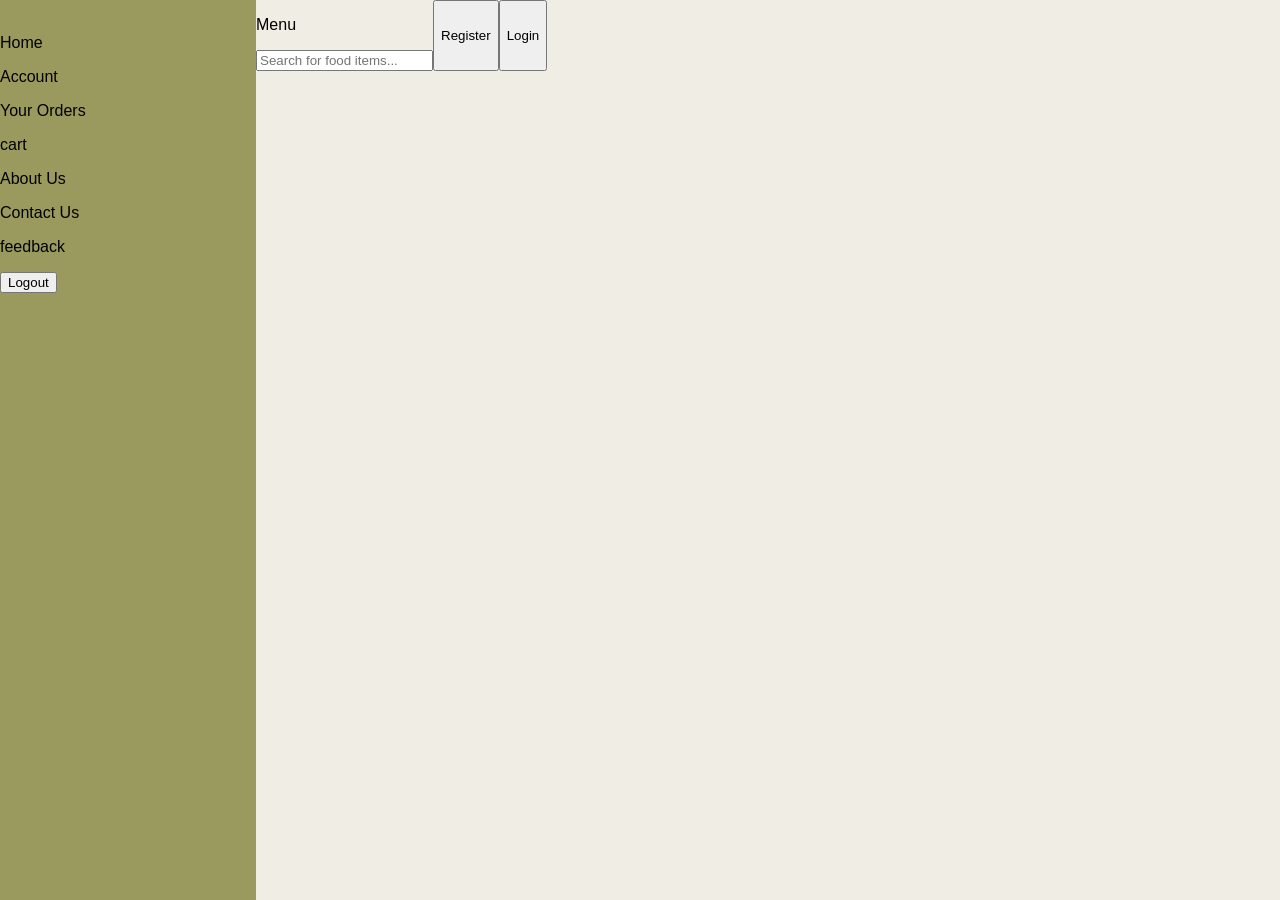
<file: index.html>
<!DOCTYPE html>
<html lang="en">
<head>
    <meta charset="UTF-8">
    <meta name="viewport" content="width=device-width, initial-scale=1.0">
    <title>Document</title>
</head>
<body onload="window.location.href='dashboard.html'">
    
</body>
</html>
</file>
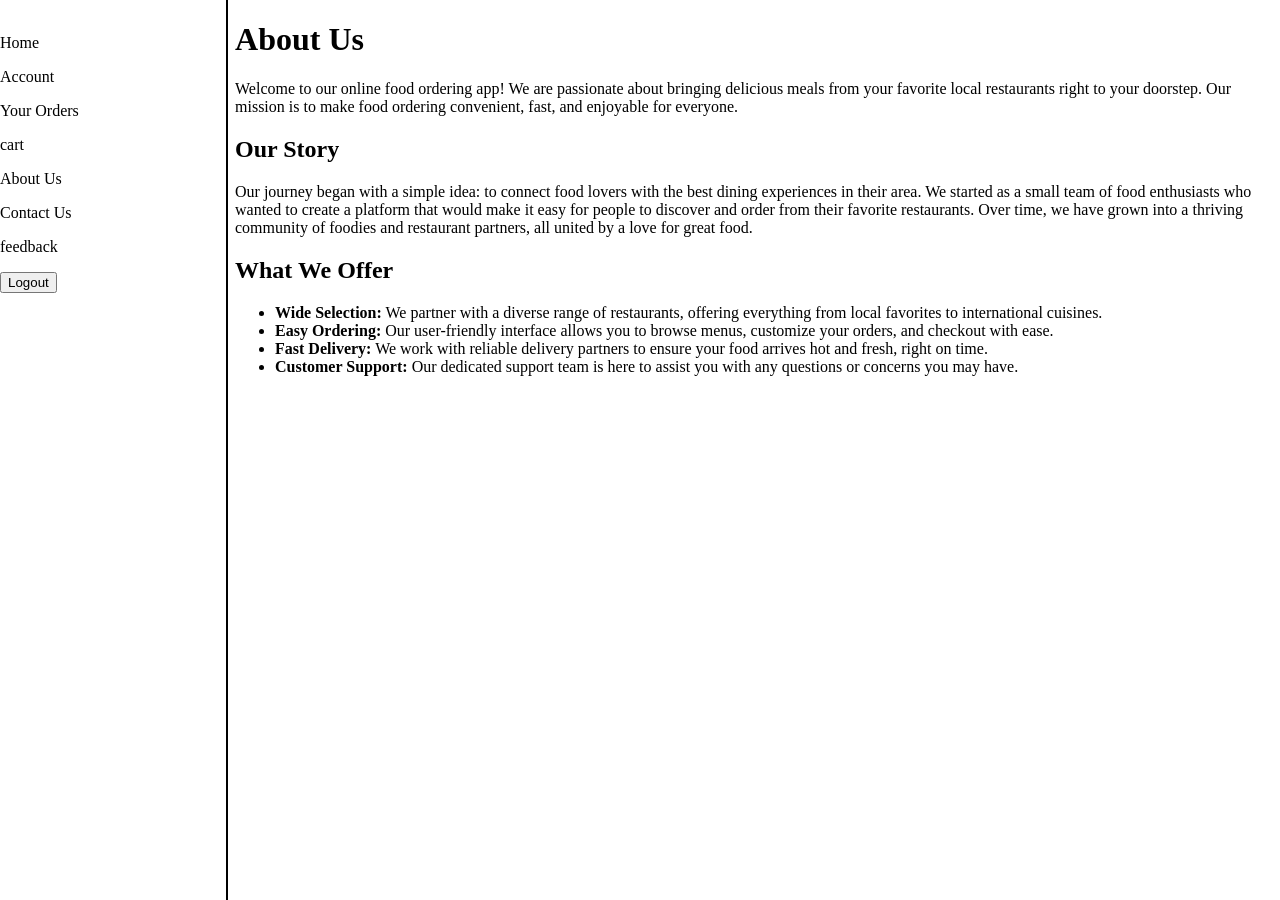
<file: About_page.html>
<!DOCTYPE html>
<html lang="en" style="height : 100%;">
<head>
    <meta charset="UTF-8">
    <meta name="viewport" content="width=device-width, initial-scale=1.0">
    <title>Online Food Ordering App - About Us</title>
</head>
<body style = "height: 100%; margin: 0;">
    <div style = "height: 100%; display: flex;">
        <div id="Side Bar" style ="border-right : 2pt solid black ; width : 30%; padding-right : 69px; height : 100%; margin-right : 5pt">
            <img id = "logo">
            <p onclick="window.location.href='dashboard.html'">Home</p>
            <p onclick="window.location.href='Account_page.html'">Account</p>
            <p onclick="window.location.href='Orders_page.html'">Your Orders</p>
            <p onclick="window.location.href='Cart_page.html'">cart</p>
            <p onclick="window.location.href='About_page.html'">About Us</p>
            <P onclick="window.location.href='Contact_page.html'">Contact Us</P>
            <p onclick="window.location.href='Feedback_page.html'">feedback</p>
            <button onclick="logout()">Logout</button>
        </div>

        <div>
            <h1>About Us</h1>
            <p>Welcome to our online food ordering app! We are passionate about bringing delicious meals from your favorite local restaurants right to your doorstep. Our mission is to make food ordering convenient, fast, and enjoyable for everyone.</p>

            <h2>Our Story</h2>
            <p>Our journey began with a simple idea: to connect food lovers with the best dining experiences in their area. We started as a small team of food enthusiasts who wanted to create a platform that would make it easy for people to discover and order from their favorite restaurants. Over time, we have grown into a thriving community of foodies and restaurant partners, all united by a love for great food.</p>

            <h2>What We Offer</h2>
            <ul>
                <li><strong>Wide Selection:</strong> We partner with a diverse range of restaurants, offering everything from local favorites to international cuisines.</li>
                <li><strong>Easy Ordering:</strong> Our user-friendly interface allows you to browse menus, customize your orders, and checkout with ease.</li>
                <li><strong>Fast Delivery:</strong> We work with reliable delivery partners to ensure your food arrives hot and fresh, right on time.</li>
                <li><strong>Customer Support:</strong> Our dedicated support team is here to assist you with any questions or concerns you may have.</li>
            </ul>
    
</body>
</html>
</file>
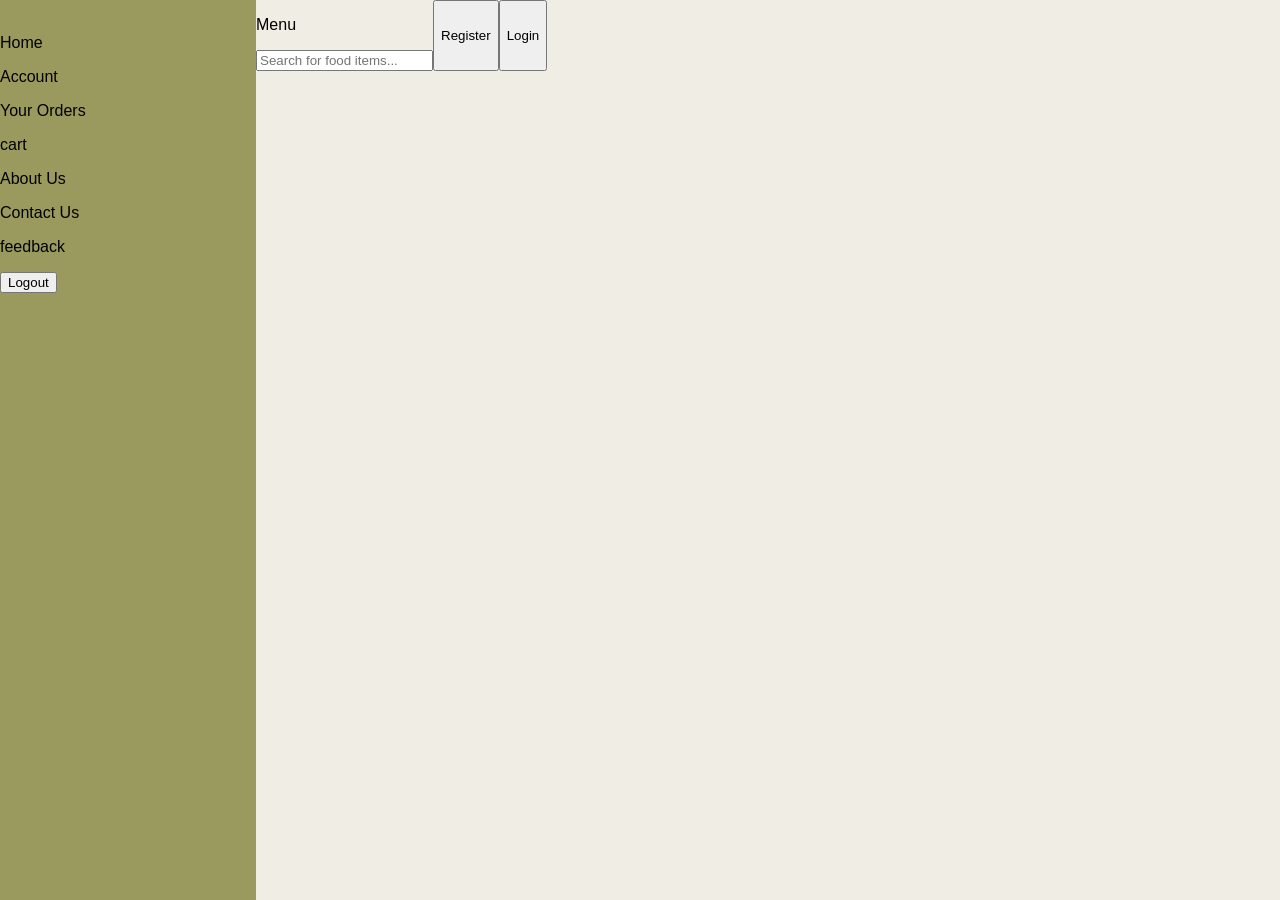
<file: dashboard.html>
<!DOCTYPE html>
<html lang="en" style = "height : 100%;">
<head>
    <meta charset="UTF-8">
    <meta name="viewport" content="width=device-width, initial-scale=1.0">
    <title>Online food ordering app</title>
    <script src="main.js"></script>
    <link rel="stylesheet" href="dasstyle.css">
    
</head>
<body style = "height : 100%; margin : 0" onload="initialization()">
    <div style = "height : 100%; display : flex;">
        <div class="sidebar">
            <img id = "logo">
            <p onclick="window.location.href='dashboard.html'">Home</p>
            <p onclick="window.location.href='Account_page.html'">Account</p>
            <p onclick="window.location.href='Orders_page.html'">Your Orders</p>
            <p onclick="window.location.href='Cart_page.html'">cart</p>
            <p onclick="window.location.href='About_page.html'">About Us</p>
            <P onclick="window.location.href='Contact_page.html'">Contact Us</P>
            <p onclick="window.location.href='Feedback_page.html'">feedback</p>
            <button onclick="logout()">Logout</button>
        </div>

        <div class = "main">
            <header style = "display : flex;">
                <div>
                    <p>Menu</p>
                    <input type="text" id="search" placeholder="Search for food items..." onkeyup="searchItems()">

                </div> 

                <button onclick="window.location.href='register_page.html'">Register</button>
                <button onclick="window.location.href='login_page.html'">Login</button>
            </header>
            <div id="menu">
                
                
            </div>
        </div>
    </div>
</body>
</html>
</file>
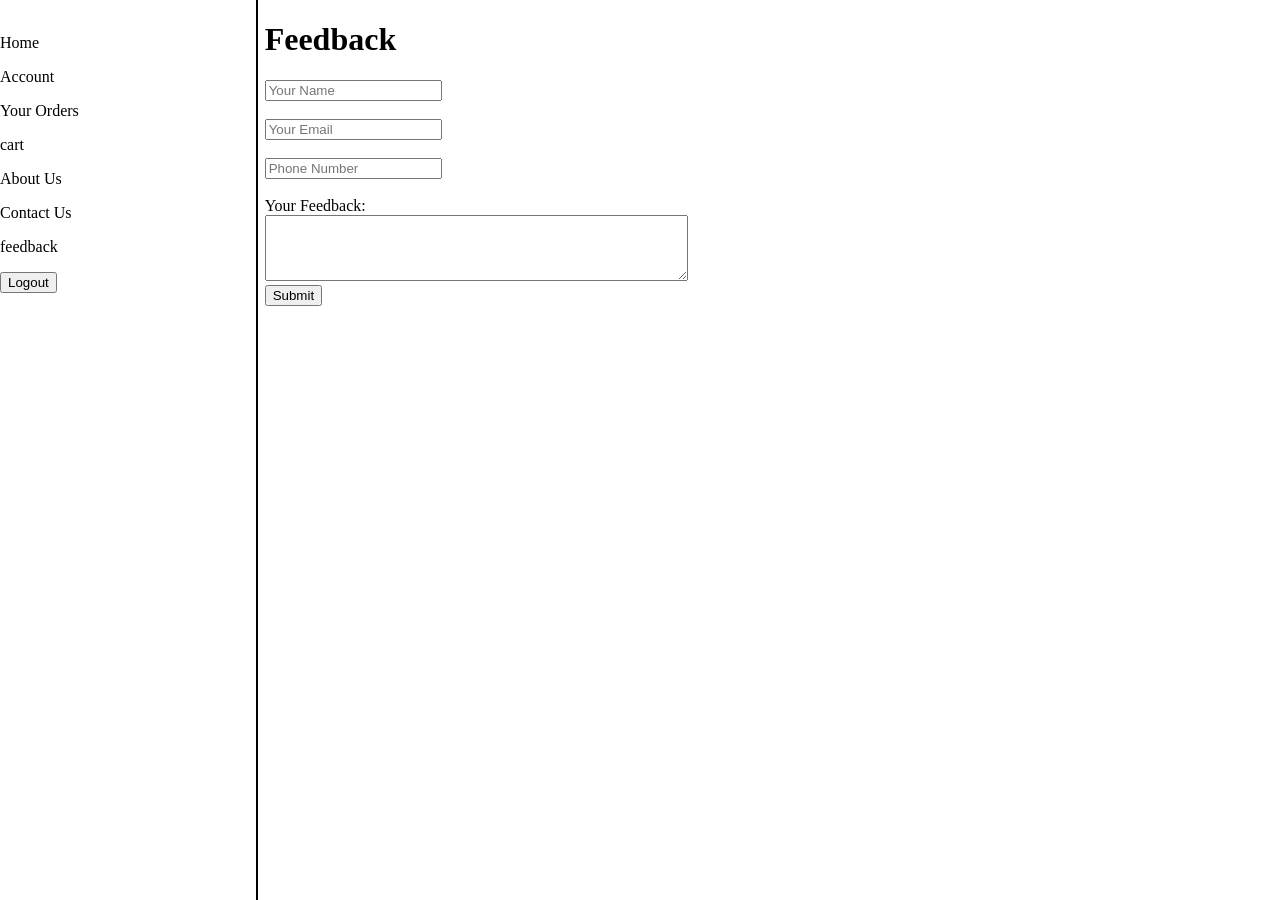
<file: Feedback_page.html>
<!DOCTYPE html>
<html lang="en" style ="height: 100%;">
<head>
    <meta charset="UTF-8">
    <meta name="viewport" content="width=device-width, initial-scale=1.0">
    <title>Online Food Ordering App - Feedback</title>
</head>
<body style = "height : 100%; margin : 0">
    <div style = "height : 100%; display : flex;">
        <div id="Side Bar" style ="border-right : 2pt solid black ; width : 20%; height : 100%; margin-right : 5pt">
            <img id = "logo">
            <p onclick="window.location.href='dashboard.html'">Home</p>
            <p onclick="window.location.href='Account_page.html'">Account</p>
            <p onclick="window.location.href='Orders_page.html'">Your Orders</p>
            <p onclick="window.location.href='Cart_page.html'">cart</p>
            <p onclick="window.location.href='About_page.html'">About Us</p>
            <P onclick="window.location.href='Contact_page.html'">Contact Us</P>
            <p onclick="window.location.href='Feedback_page.html'">feedback</p>
            <button onclick="logout()">Logout</button>
        </div>

        <div>
            <h1>Feedback</h1>
            <form action="">
                <input type="text" id="fname" name="name" placeholder="Your Name"><br><br>
                <input type="email" id="email" name="email" placeholder="Your Email"><br><br>
                <input type="number" id="Phone number" placeholder="Phone Number"><br><br>
                <label for="feedback">Your Feedback:</label><br>
                <textarea id="feedback" name="feedback" rows="4" cols="50"></textarea><br>
                <input type="submit" value="Submit">
            </form>
        </div>
    </div>
    
</body>
</html>
</file>
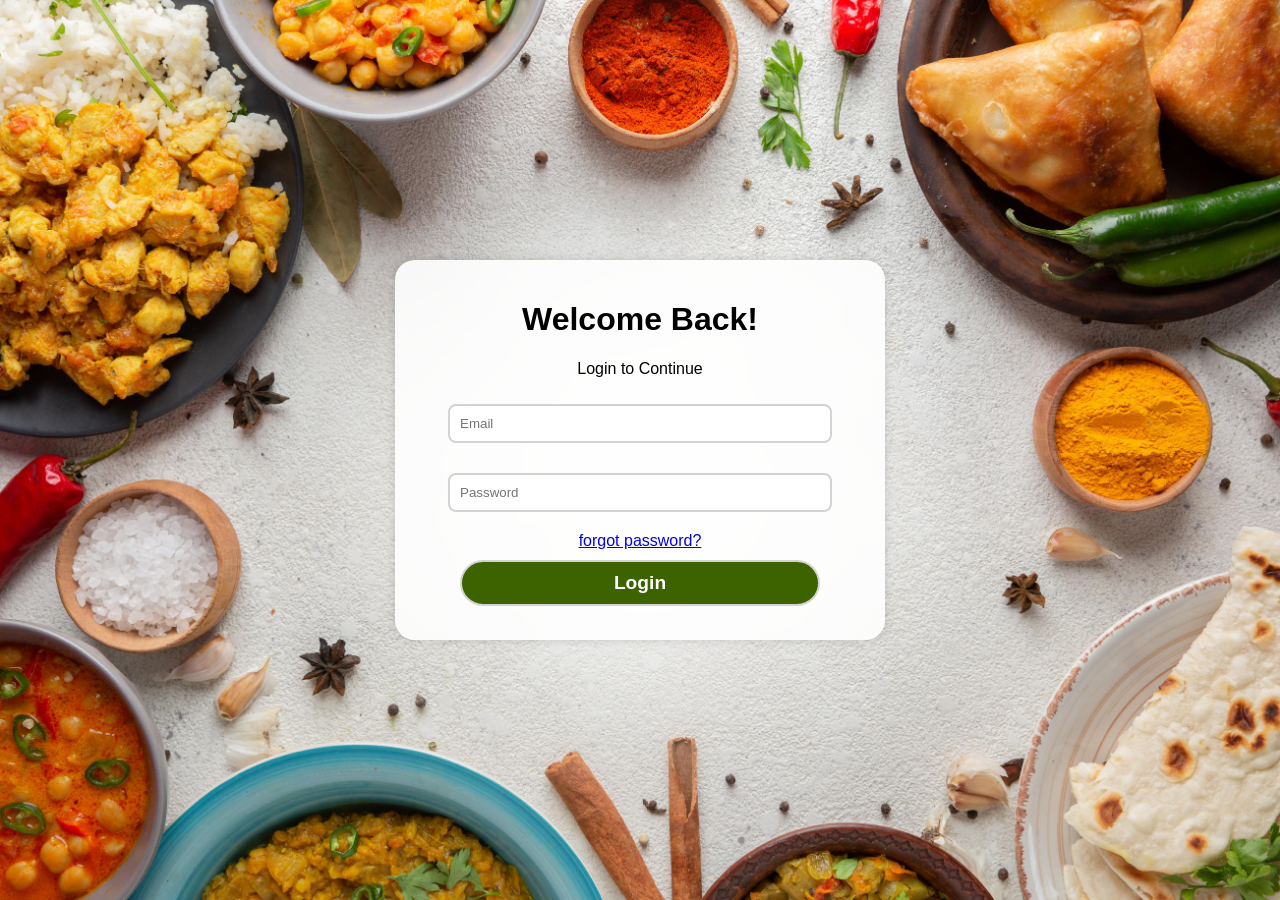
<file: login_page.html>
<!DOCTYPE html>
<html lang="en" style="height : 100%">
<head>
    <meta charset="UTF-8">
    <meta name="viewport" content="width=device-width, initial-scale=1.0">
    <title>Login    </title>
    <script src="main.js"></script>
    <link rel="stylesheet" href="log_reg_style.css">
</head>
<body style="height : 100%; margin : 0;">
    <div class = "container">
    <h1>Welcome Back!</h1>
    <p>Login to Continue</p>
    <form action="" onsubmit="event.preventDefault();login();">
        <input type = "email" id="email" placeholder="Email" required/><br/>
        <input type = "password" id="password" placeholder="Password" required/><br/>
        <a href="forgot_password.html">forgot password?</a><br/>
        <input type= "submit" value = "Login" class = "btn"/>
    </form>
    </div>
</body>
</html>
</file>
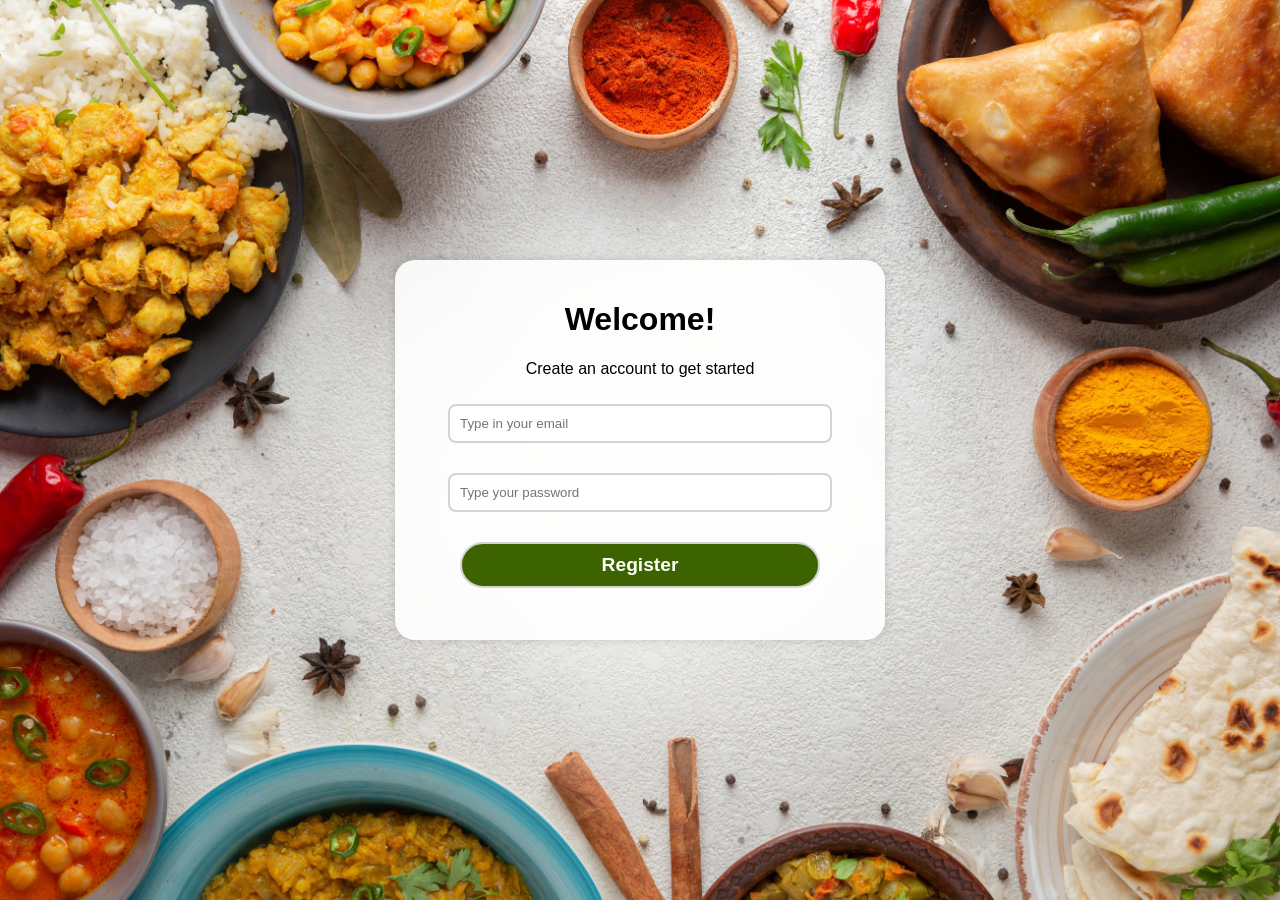
<file: register_page.html>
<!DOCTYPE html>
<html lang="en" style="height : 100%">
<head>
    <meta charset="UTF-8">
    <meta name="viewport" content="width=device-width, initial-scale=1.0">
    <title>Register</title>
    <script src="main.js"></script>
    <link rel="stylesheet" href="log_reg_style.css">
</head>
<body style="height : 100%; margin : 0;">
    <div class = "container">
    <h1>Welcome!</h1>
    <p>Create an account to get started</p>
    <form action="" onsubmit="event.preventDefault(); register();">
        <input type = "email" id="email" placeholder="Type in your email" required/><br/>
        <input type = "password" id="password" placeholder="Type your password" required/><br/>
        <input type= "submit" value = "Register" class = "btn"/>
    </form>
    </div>
</body>
</html>
</file>
<file: dasstyle.css>
body{
    font-family: 'Poppins', sans-serif;
}
.sidebar{
    width : 250px;
    min-width : 20%;
    background-color: #9a9a5f;
}
.main{
    background-color: #F0EDE4;
    width : 100%;
}
.card{
    background-color: white;
    border-radius: 20px;
    width : 1000px;
    padding: 15px;
    max-width: 95%;
    margin : 10px;
    margin-bottom: 20px;
    box-shadow: 0px 0px 10px rgba(0, 0, 0, 0.15);
    background: rgba(255,255,255,0.9); 
    transition: 0.2s;
}

.card:hover{
    transform: translateY(-2px);
}
.card img{
    border-radius: 20px;
}
.card div{
}
</file>
<file: log_reg_style.css>
body{
    background-image: url(login_background.jpg);
    background-size: cover;
    background-position: center;
    display : flex;
    justify-content: center;
    align-items: center;
    min-height: 100vh;
    font-family: 'Poppins', sans-serif;
}

.container {
    background-color: white;
    width: 450px;
    height: 330px;
    text-align: center;
    border-radius: 20px;
    padding: 20px;
    padding-bottom: 30px;
    /* position :fixed;
    top : 26%;
    left : 33%; */
    box-shadow: 0px 0px 10px rgba(0, 0, 0, 0.15);
    background: rgba(255,255,255,0.9); 
    backdrop-filter: blur(10px);
    max-width: 90%;
}
input{
    padding: 10px;
    margin: 10px;
    margin-bottom : 20px;
    border-color: lightgrey;
    border-width: 2px;
    border-style: solid;
    border-radius: 8px;
    width: 400px;
    max-width: 80%;
    transition : 0.3s ease;
}

input:focus{
    border-color: oklch(45.3% 0.124 130.933);
    box-shadow: 0 0 0 4px rgba(80,180,80,0.2);
    outline : none;
}
.btn{
    background-color: oklch(45.3% 0.124 130.933);
    padding: 10px 20px;
    border-radius : 100px;
    color : white;
    font-size: larger;
    font-weight: bolder;
    transition : 0.25s ease;
}
.btn:hover{
    transform: translateY(-3px);
    box-shadow: 0 15px 25px rgba(80,180,80,0.2);
}
.btn:active{
    transform: scale(0.98);
    box-shadow: 0 4px 10px rgba(80,180,80,0.2);
}
</file>
